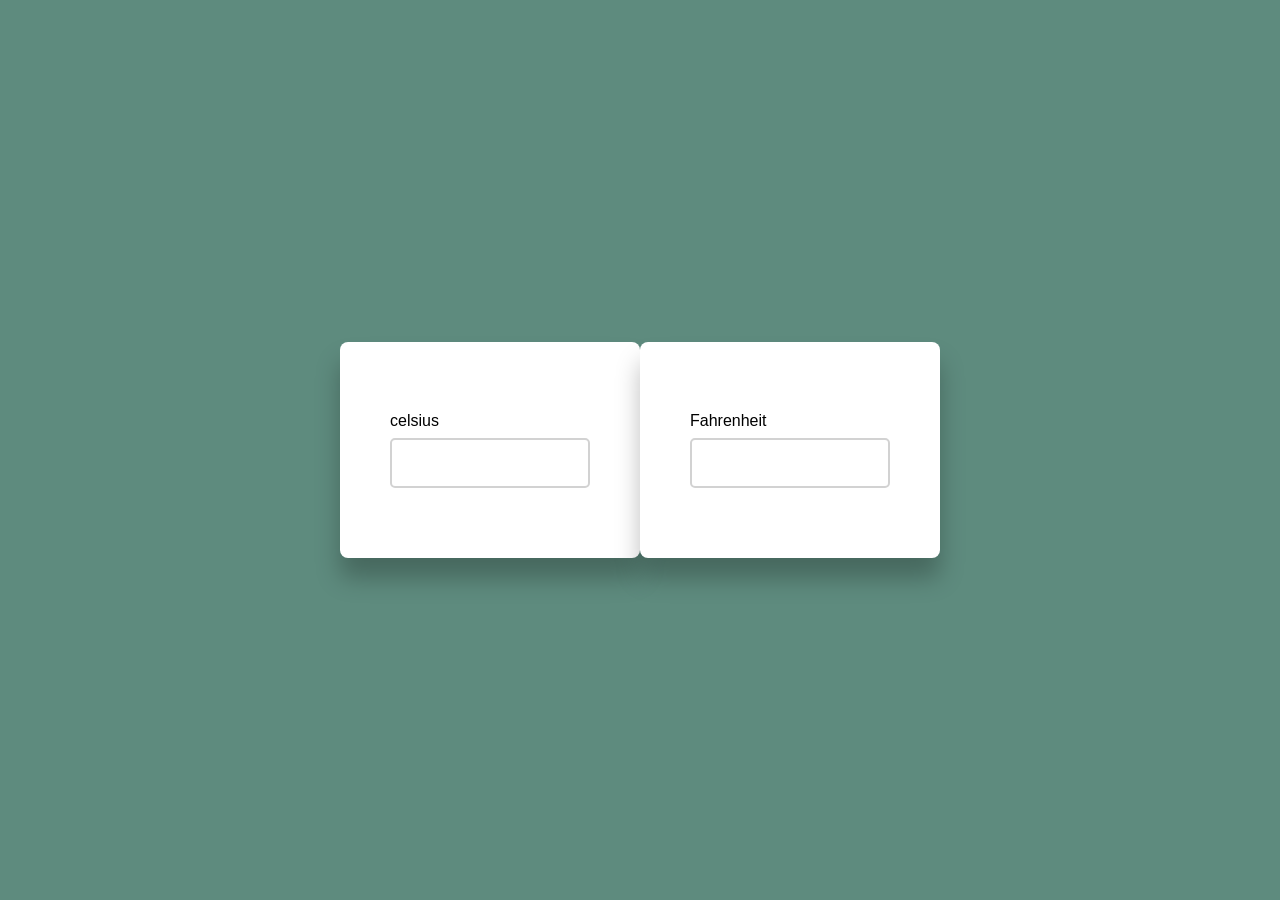
<file: index.html>
<!DOCTYPE html>
<html lang="en">
<head>
    <meta charset="UTF-8">
    <meta http-equiv="X-UA-Compatible" content="IE=edge">
    <meta name="viewport" content="width=device-width, initial-scale=1.0">
    <title>Temperature Converter</title>
    <link rel="stylesheet" href="tempstyle.css">
    <link rel="stylesheet" href="script.js">
</head>
<body>
    <div class="container">
        <div class="cf">
            <label for="celsius">celsius</label>
            <input type="number" id="celsius">
        </div>
    </div>

    <div class="container">
        <div class="cf">
            <label for="Fahrenheit">Fahrenheit</label>
            <input type="number" id="Fahrenheit">
        </div>
    </div>

    <script src="script.js"></script>
    
</body>
</html>
</file>
<file: tempstyle.css>
*{
    margin: 0;
    padding: 0;
    box-sizing: border-box;
    font-family: 'Roboto mono' , sans-serif;
}

body{
    height: 100vh;
    background-color: #5e8b7e;
    display: flex;
    align-items: center;
    justify-content: center;
}

.container{
    width: 300px;
    background-color: #fff;
    padding: 70px 50px;
    box-shadow: 0 20px 25px rgba(0, 0, 0, 0.25);
    border-radius: 8px;
    display: flex;
    justify-content: space-between;
}

.cf{
    width: 100%;
}

input{
    width: 100%;
    height: 50px;
    border-radius: 5px;
    border: 2px solid #d2d2d2;
    outline: none;
    margin-top: 8px;
    padding: 0 10px;
}
</file>
